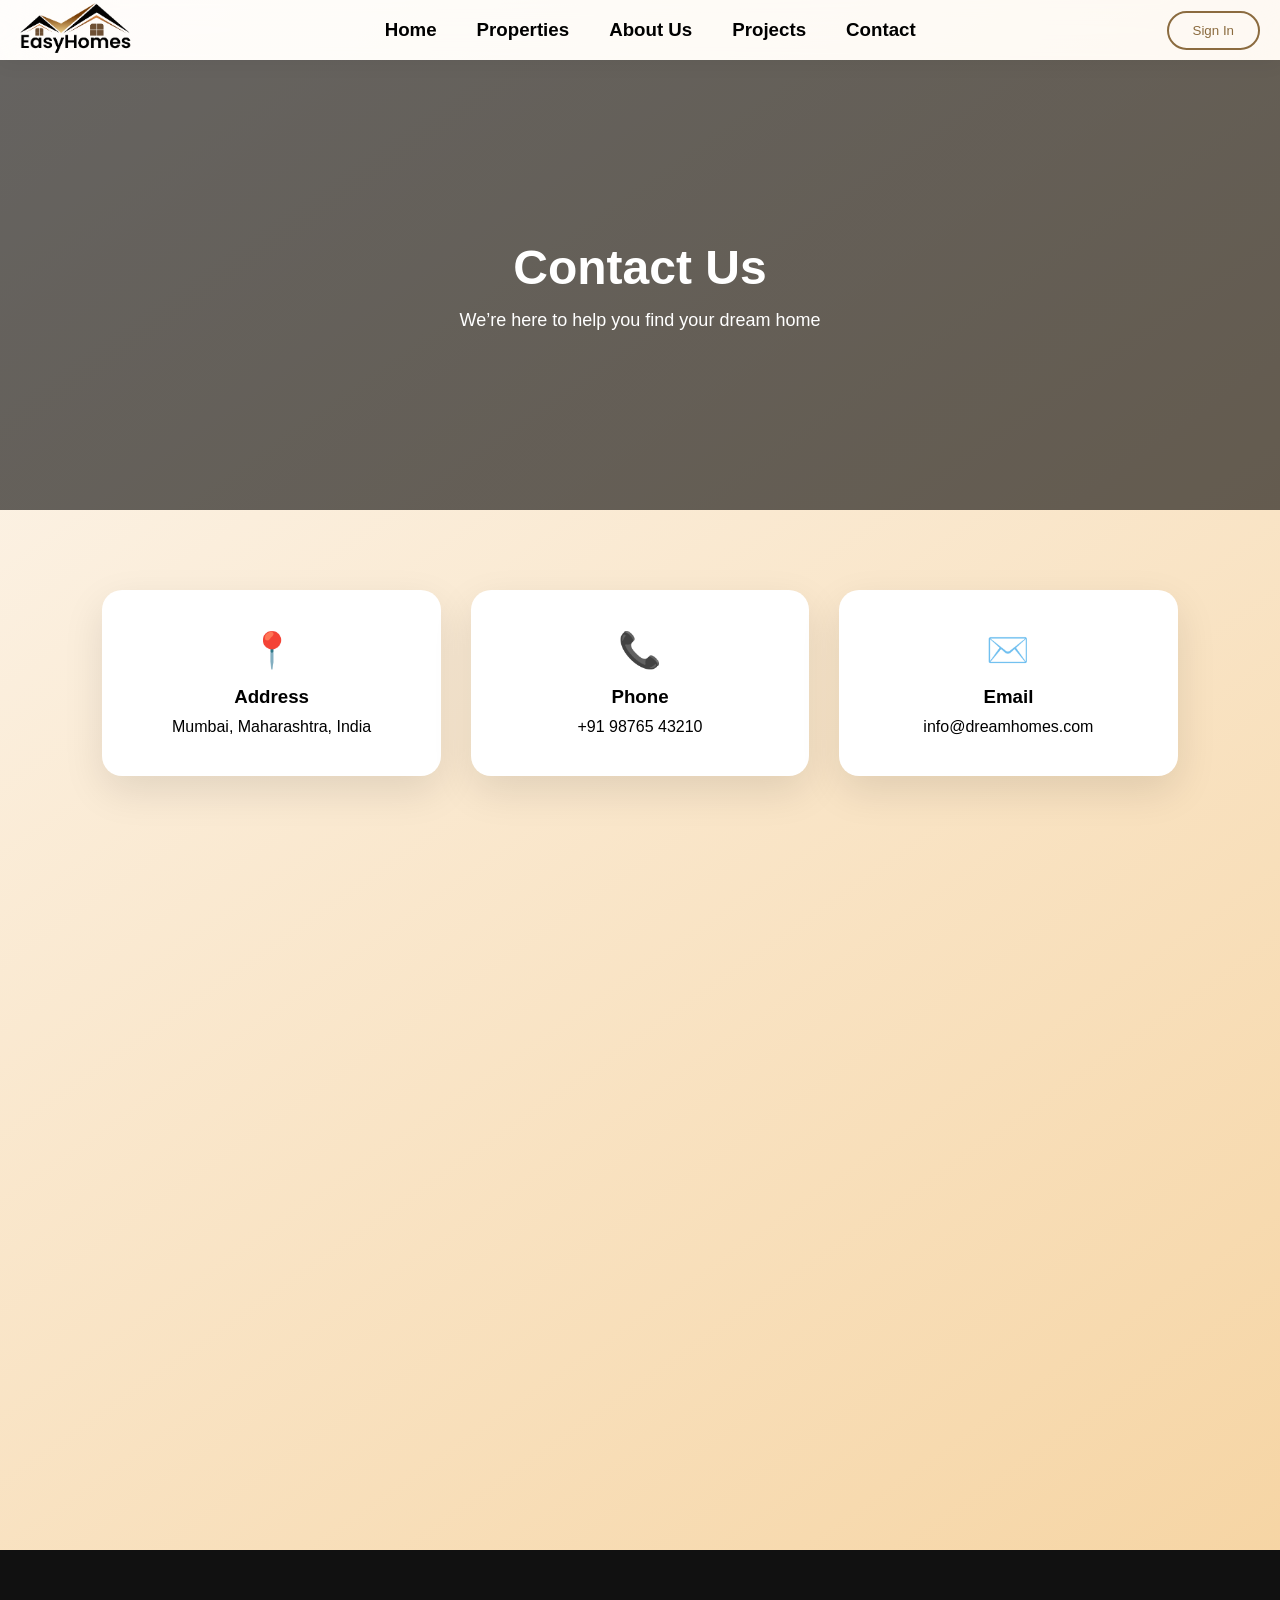
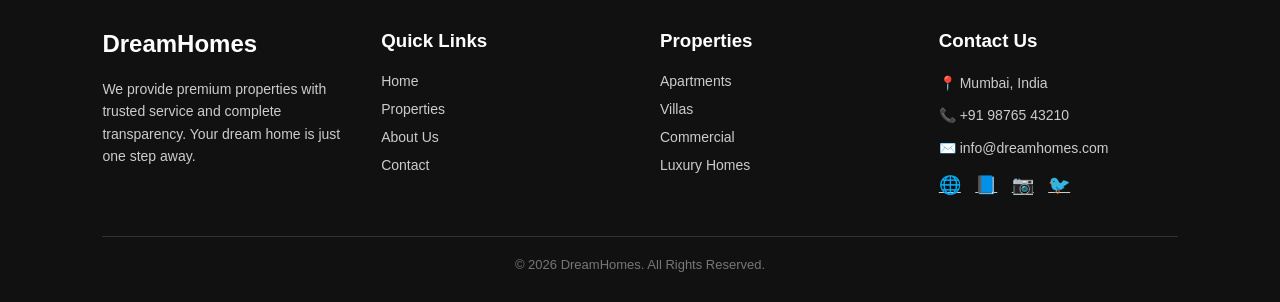
<file: contact.html>
<!DOCTYPE html>
<html lang="en">
<head>
    <meta charset="UTF-8">
    <meta name="viewport" content="width=device-width, initial-scale=1.0">
    <title>Contact</title>
    <link rel="stylesheet" href="contact.css">
</head>
<body>
    <!-- navbar -->
     <div class="navbar">
        <div class="logo">
            <img src="/images/Logo.png" alt="logo" class="imageReveal">
        </div>
        <div class="navOptions">
            <h3 onclick="location.href='index.html'"  id="home">Home</h3>
            <h3 onclick="location.href='properties.html'" id="properties">Properties</h3>
            <h3 onclick="location.href='about.html'" id="about">About Us</h3>
            <h3 onclick="location.href='project.html'" id="project">Projects</h3>
            <h3 onclick="location.href='contact.html'" id="contact">Contact</h3>
        </div>
        <div class="navButtons">
            <button class="signIn">Sign In</button>
        </div>
        <!-- Mobile menu icon -->
        <div class="menuIcon" id="menuIcon">
            ☰
        </div>
     </div>

   <!-- Mobile slide menu -->
   <div class="mobileMenu" id="mobileMenu">
       <span class="closeBtn" id="closeBtn">✕</span>
       <a onclick="location.href='index.html'">Home</a>
       <a onclick="location.href='properties.html'">Properties</a>
       <a onclick="location.href='about.html'">About Us</a>
       <a onclick="location.href='project.html'">Projects</a>
       <a onclick="location.href='contact.html'">Contact</a>

       <div class="mobileButtons">
            <button class="signIn">Sign In</button>
        </div>
   </div>


   <!-- ================= CONTACT HERO ================= -->

<section class="contactHero">
    <div class="contactHeroContent scroll">
        <h1>Contact Us</h1>
        <p>We’re here to help you find your dream home</p>
    </div>
</section>

<!-- ================= CONTACT SECTION ================= -->

<!-- ================= CONTACT INFO ================= -->
<section class="contactInfoSection">
    <div class="contactInfoContainer scroll">

        <div class="infoCard scroll-left">
            <span>📍</span>
            <h3>Address</h3>
            <p>Mumbai, Maharashtra, India</p>
        </div>

        <div class="infoCard scroll">
            <span>📞</span>
            <h3>Phone</h3>
            <p>+91 98765 43210</p>
        </div>

        <div class="infoCard scroll-right">
            <span>✉️</span>
            <h3>Email</h3>
            <p>info@dreamhomes.com</p>
        </div>

    </div>
</section>

<!-- ================= CONTACT FORM ================= -->
<section class="contactFormSection">
    <div class="formContainer scroll">
        <h2>Send Message</h2>

        <form>
            <div class="inputGroup">
                <input type="text" required>
                <label>Full Name</label>
            </div>

            <div class="inputGroup">
                <input type="email" required>
                <label>Email Address</label>
            </div>

            <div class="inputGroup">
                <input type="text" required>
                <label>Phone Number</label>
            </div>

            <div class="inputGroup">
                <textarea rows="4" required></textarea>
                <label>Your Message</label>
            </div>

            <button type="submit">Send Message</button>
        </form>
    </div>
</section>


<footer class="footer">
    <div class="footerContainer">

        <!-- Column 1 -->
        <div class="footerCol">
            <h2 class="footerLogo">DreamHomes</h2>
            <p>
                We provide premium properties with trusted service and
                complete transparency. Your dream home is just one step away.
            </p>
        </div>

        <!-- Column 2 -->
        <div class="footerCol">
            <h3>Quick Links</h3>
            <ul>
                <li><a href="#">Home</a></li>
                <li><a href="#">Properties</a></li>
                <li><a href="#">About Us</a></li>
                <li><a href="#">Contact</a></li>
            </ul>
        </div>

        <!-- Column 3 -->
        <div class="footerCol">
            <h3>Properties</h3>
            <ul>
                <li><a href="#">Apartments</a></li>
                <li><a href="#">Villas</a></li>
                <li><a href="#">Commercial</a></li>
                <li><a href="#">Luxury Homes</a></li>
            </ul>
        </div>

        <!-- Column 4 -->
        <div class="footerCol">
            <h3>Contact Us</h3>
            <p>📍 Mumbai, India</p>
            <p>📞 +91 98765 43210</p>
            <p>✉️ info@dreamhomes.com</p>

            <div class="socialIcons">
                <a href="#">🌐</a>
                <a href="#">📘</a>
                <a href="#">📷</a>
                <a href="#">🐦</a>
            </div>
        </div>

    </div>

    <div class="footerBottom">
        © 2026 DreamHomes. All Rights Reserved.
    </div>
</footer>


<script src="script.js"></script>
<script>

const scrollElements = document.querySelectorAll(".scroll, .scroll-left, .scroll-right");

const elementInView = (el, offset = 100) => {
  const elementTop = el.getBoundingClientRect().top;
  return elementTop <= (window.innerHeight - offset);
};

const handleScrollAnimation = () => {
  scrollElements.forEach((el) => {
    if (elementInView(el)) {
      el.classList.add("show");
    }else{
        el.classList.remove("show");
    }
  });
};

window.addEventListener("scroll", handleScrollAnimation);
handleScrollAnimation();
</script>


</body>
</html>
</file>
<file: contact.css>
*{
    margin:0;
    padding:0;
    box-sizing:border-box;
    font-family:'Segoe UI', Tahoma, Geneva, Verdana, sans-serif;
}

body{
    min-height:100vh;
    background: linear-gradient(145deg, #fdf8f2, #f5d099);
}

/* NAVBAR */
.navbar{
    width:100%;
    height:60px;
    display:flex;
    align-items:center;
    justify-content:space-between;
    padding:0 20px;
    position: sticky;
    top: 0;
    z-index: 1000;

    background: rgba(255,255,255,0.7);
    /* background: linear-gradient(145deg, #fdf8f2, #f5d099); */

    backdrop-filter: blur(50px);
    -webkit-backdrop-filter: blur(10px);

    box-shadow: 0 4px 20px rgba(0,0,0,0.05);
}

/* LOGO */
.logo img{
    height:50px;
}

/* DESKTOP MENU */
.navOptions{
    display:flex;
    gap:40px;
}

.navOptions h3{
    cursor:pointer;
    position:relative;
}

.navOptions h3::after{
    content:"";
    position:absolute;
    left:0;
    bottom:-5px;
    width:100%;
    height:2px;
    background:#8b6b3f;
    transform:scaleX(0);
    transition:.3s;
}
.navOptions h3:hover{
    color: #8b6b3f;}
    

.navOptions h3:hover::after{
    transform:scaleX(1);}
    

/* BUTTON */
.signIn{
    padding:10px 24px;
    border-radius:30px;
      border:2px solid #8b6b3f;
    background:transparent;
    color:#8b6b3f;
    cursor:pointer;
    transition:.3s;
}

.signIn:hover{
    background:#8b6b3f;
    color:#fff;
}

/* MOBILE ICON */
.menuIcon{
    font-size:28px;
    display:none;
    cursor:pointer;
}

/* MOBILE MENU */
.mobileMenu{
    position:fixed;
    top:0;
    right:-100%;
    width:260px;
    height:100vh;
    background:#111;
    padding:30px;
    display:flex;
    flex-direction:column;
    gap:20px;
    transition:.4s;
    z-index:999;
}

.mobileMenu a{
    color:#fff;
    text-decoration:none;
    font-size:18px;
}

.mobileButtons{
    border-color:#fff;
    color:#fff;
}

.closeBtn{
    color:#010000f6;
    font-size:8vw;
    margin-top: 10vw;
    z-index:5000;
    align-self:flex-end;
    cursor:pointer;
}

.mobileMenu.active{
    right:0;
}

/*================================ hero ====================================*/
.contactHero{
    height:50vh;
    background: linear-gradient(rgba(0,0,0,.6),rgba(0,0,0,.6)),
    url("https://images.unsplash.com/photo-1521791136064-7986c2920216?q=80&w=1600&auto=format&fit=crop");
    background-size:cover;
    background-position:center;
    display:flex;
    align-items:center;
    justify-content:center;
    text-align:center;
    color:#fff;
}

.contactHero h1{
    font-size:48px;
}

.contactHero p{
    margin-top:15px;
    font-size:18px;
}

/* ================= INFO SECTION ================= */

.contactInfoSection{
    padding:80px 8%;
}

.contactInfoContainer{
    display:grid;
    grid-template-columns:repeat(3,1fr);
    gap:30px;
}

.infoCard{
    background:#fff;
    padding:40px;
    text-align:center;
    border-radius:20px;
    box-shadow:0 15px 40px rgba(0,0,0,.1);
    transition:.4s;
}

.infoCard:hover{
    transform:translateY(-10px);
}

.infoCard span{
    font-size:35px;
}

.infoCard h3{
    margin:15px 0 10px;
}

/* ================= FORM SECTION ================= */

.contactFormSection{
    padding:80px 8%;
}

.formContainer{
    max-width:700px;
    margin:auto;
    background:#fff;
    padding:60px;
    border-radius:20px;
    box-shadow:0 20px 50px rgba(0,0,0,.1);
}

.formContainer h2{
    text-align:center;
    margin-bottom:30px;
}

.inputGroup{
    position:relative;
    margin-bottom:25px;
}

.inputGroup input,
.inputGroup textarea{
    width:100%;
    padding:12px;
    border:none;
    border-bottom:2px solid #ccc;
    outline:none;
}

.inputGroup label{
    position:absolute;
    left:0;
    top:50%;
    transform:translateY(-50%);
    transition:.3s;
    color:#999;
}

.inputGroup textarea + label{
    top:20px;
}

.inputGroup input:focus + label,
.inputGroup input:valid + label,
.inputGroup textarea:focus + label,
.inputGroup textarea:valid + label{
    top:-10px;
    font-size:12px;
    color:#8b6b3f;
}

button{
    width:100%;
    padding:14px;
    background:#8b6b3f;
    color:#fff;
    border:none;
    border-radius:30px;
    cursor:pointer;
}

/* ================= FOOTER ================= */

.footer{
    background: #111;
    color: #ccc;
    padding: 80px 8% 30px;
}

.footerContainer{
    display: grid;
    grid-template-columns: repeat(auto-fit, minmax(220px,1fr));
    gap: 40px;
    margin-bottom: 40px;
}

.footerCol h2,
.footerCol h3{
    color: #fff;
    margin-bottom: 20px;
}

.footerLogo{
    font-size: 24px;
    font-weight: bold;
}

.footerCol p{
    font-size: 14px;
    line-height: 1.6;
    margin-bottom: 10px;
}

.footerCol ul{
    list-style: none;
}

.footerCol ul li{
    margin-bottom: 10px;
}

.footerCol ul li a{
    color: #ccc;
    text-decoration: none;
    font-size: 14px;
    transition: 0.3s ease;
}

.footerCol ul li a:hover{
    color: #c59d5f;
    padding-left: 5px;
}

.socialIcons{
    margin-top: 15px;
}

.socialIcons a{
    display: inline-block;
    margin-right: 10px;
    font-size: 18px;
    color: #ccc;
    transition: 0.3s ease;
}

.socialIcons a:hover{
    color: #c59d5f;
    transform: translateY(-5px);
}

/* Bottom Bar */
.footerBottom{
    text-align: center;
    font-size: 13px;
    border-top: 1px solid #333;
    padding-top: 20px;
    color: #777;
}

/* ================= SCROLL ANIMATION ================= */

.scroll,
.scroll-left,
.scroll-right{
    opacity:0;
    transition:all .8s ease;
}

.scroll{ transform:translateY(40px); }
.scroll-left{ transform:translateX(-40px); }
.scroll-right{ transform:translateX(40px); }

.show{
    opacity:1;
    transform:translate(0);
}

/* ================= RESPONSIVE ================= */

@media(max-width:600px){
    .mobileMenu{
            /* background: linear-gradient(145deg, #fdf8f2, #f5d099); */
            background: black;
            color:white;
    }

    .navOptions,
    .navButtons{
        display:none;
        background:transparent;
        color:#ffffff;
        cursor:pointer;  
       
    }
    .signIn:hover{
    background:#8b6b3f;
    color:#fff;
    }

    .mobileMenu a{
    color:#ffffff;
    font-size: larger;
    font-weight:600 ;
    }
    .closeBtn{
        color: #fff;
    }
    .signIn{
        color: #ffffff;
        background-color: transparent;
        border-color: 1px solid white;
    }

    .menuIcon{
        display:block;
    }

    .contactHero h1{ font-size:28px; }

    .contactInfoContainer{
        grid-template-columns:1fr;
    }

    .formContainer{
        padding:30px;
    }

    .footer{
        text-align: center;
        padding: 60px 6% 20px;
        align-items: center;
    }

}
</file>
